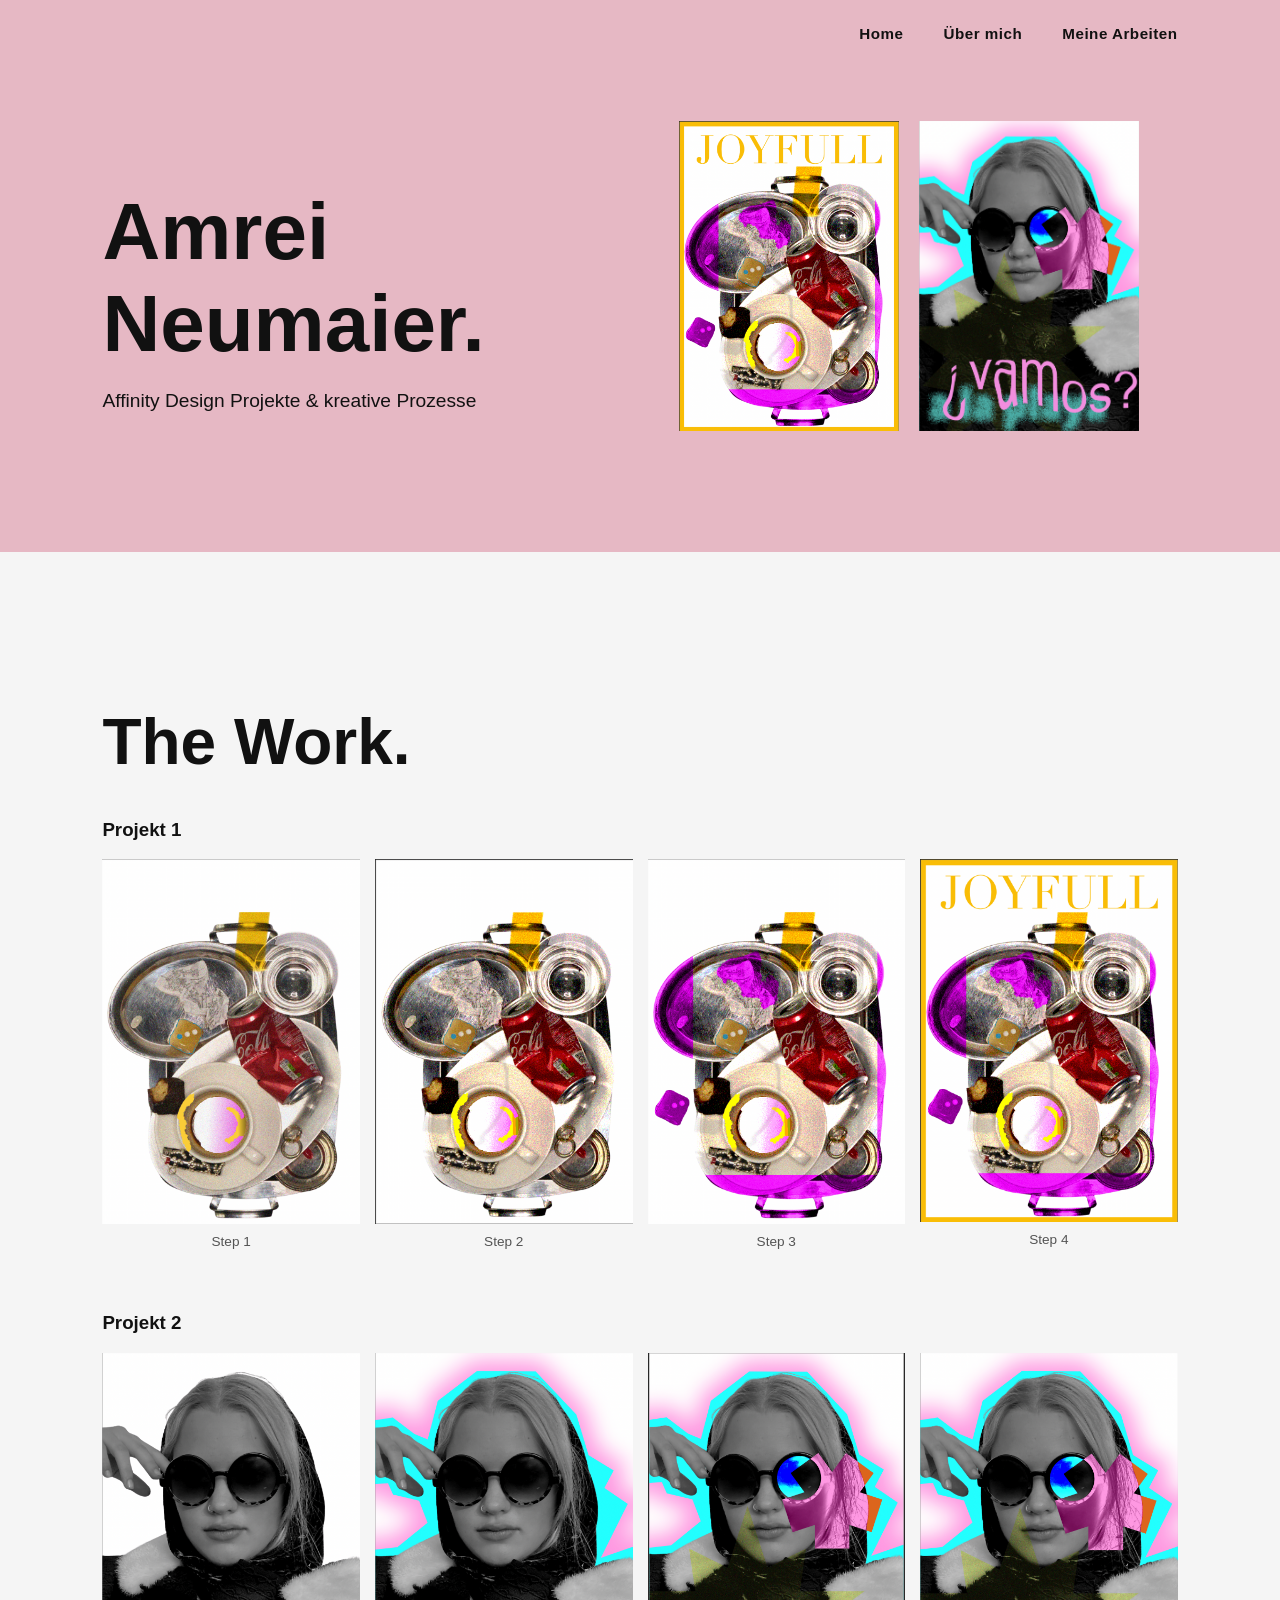
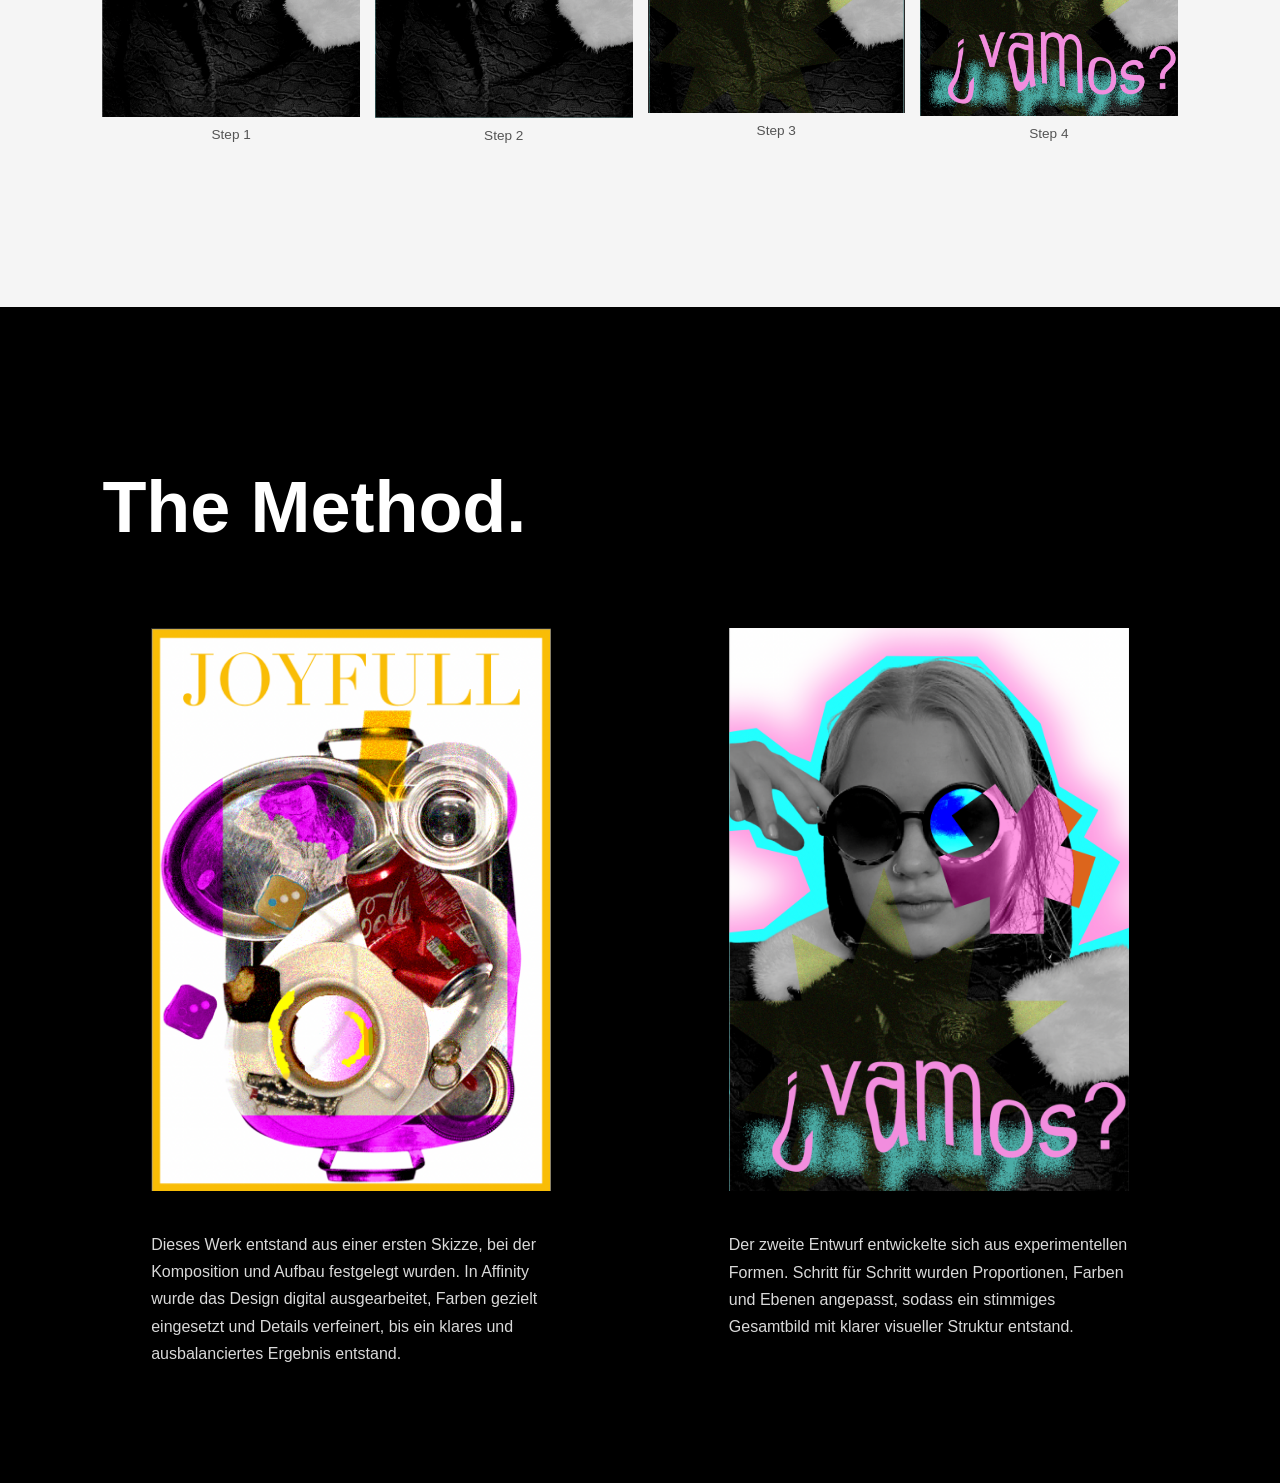
<file: index.html>
<!DOCTYPE html>
<html lang="de">
<head>
  <meta charset="UTF-8" />
  <meta name="viewport" content="width=device-width, initial-scale=1.0" />
  <title>Amrei Neumaier</title>
  <link rel="stylesheet" href="style.css" />
</head>
<body>
 <nav class="nav">
   <a href="index.html">Home</a>
   <a href="about.html">Über mich</a>
   <a href="work.html">Meine Arbeiten</a>
 </nav>

  <!-- HERO -->
  <section class="hero">
    <div class="hero-text">
      <h1>Amrei<br>Neumaier.</h1>
      <p>Affinity Design Projekte & kreative Prozesse</p>
    </div>

    <div class="hero-images">
      <img src="Images/work1_final.jpg" alt="Werk 1">
      <img src="Images/work2_final.jpg" alt="Werk 2">
    </div>
  </section>

  <!-- WORK -->
  <section class="work">
    <h2>The Work.</h2>

    <div class="project">
      <h3>Projekt 1</h3>
      <div class="process-grid">
        <div class="step"><img src="Images/p1_1.jpg"><p>Step 1</p></div>
        <div class="step"><img src="Images/p1_2.jpg"><p>Step 2</p></div>
        <div class="step"><img src="Images/p1_3.jpg"><p>Step 3</p></div>
        <div class="step"><img src="Images/work1_final.jpg"><p>Step 4</p></div>
      </div>
    </div>

    <div class="project">
      <h3>Projekt 2</h3>
      <div class="process-grid">
        <div class="step"><img src="Images/p2_1.jpg"><p>Step 1</p></div>
        <div class="step"><img src="Images/p2_2.jpg"><p>Step 2</p></div>
        <div class="step"><img src="Images/p2_3.jpg"><p>Step 3</p></div>
        <div class="step"><img src="Images/work2_final.jpg"><p>Step 4</p></div>
      </div>
    </div>

  </section>

  <!-- METHOD -->
  <section class="method">
    <h2>The Method.</h2>

    <div class="method-grid">

      <div class="method-item">
        <img src="Images/work1_final.jpg" alt="Werk 1">
        <p>
          Dieses Werk entstand aus einer ersten Skizze, bei der Komposition und Aufbau festgelegt wurden. In Affinity wurde das Design digital ausgearbeitet, Farben gezielt eingesetzt und Details verfeinert, bis ein klares und ausbalanciertes Ergebnis entstand.
        </p>
      </div>

      <div class="method-item">
        <img src="Images/work2_final.jpg" alt="Werk 2">
        <p>
          Der zweite Entwurf entwickelte sich aus experimentellen Formen. Schritt für Schritt wurden Proportionen, Farben und Ebenen angepasst, sodass ein stimmiges Gesamtbild mit klarer visueller Struktur entstand.
        </p>
      </div>

    </div>

  </section>

</body>
</html>
</file>
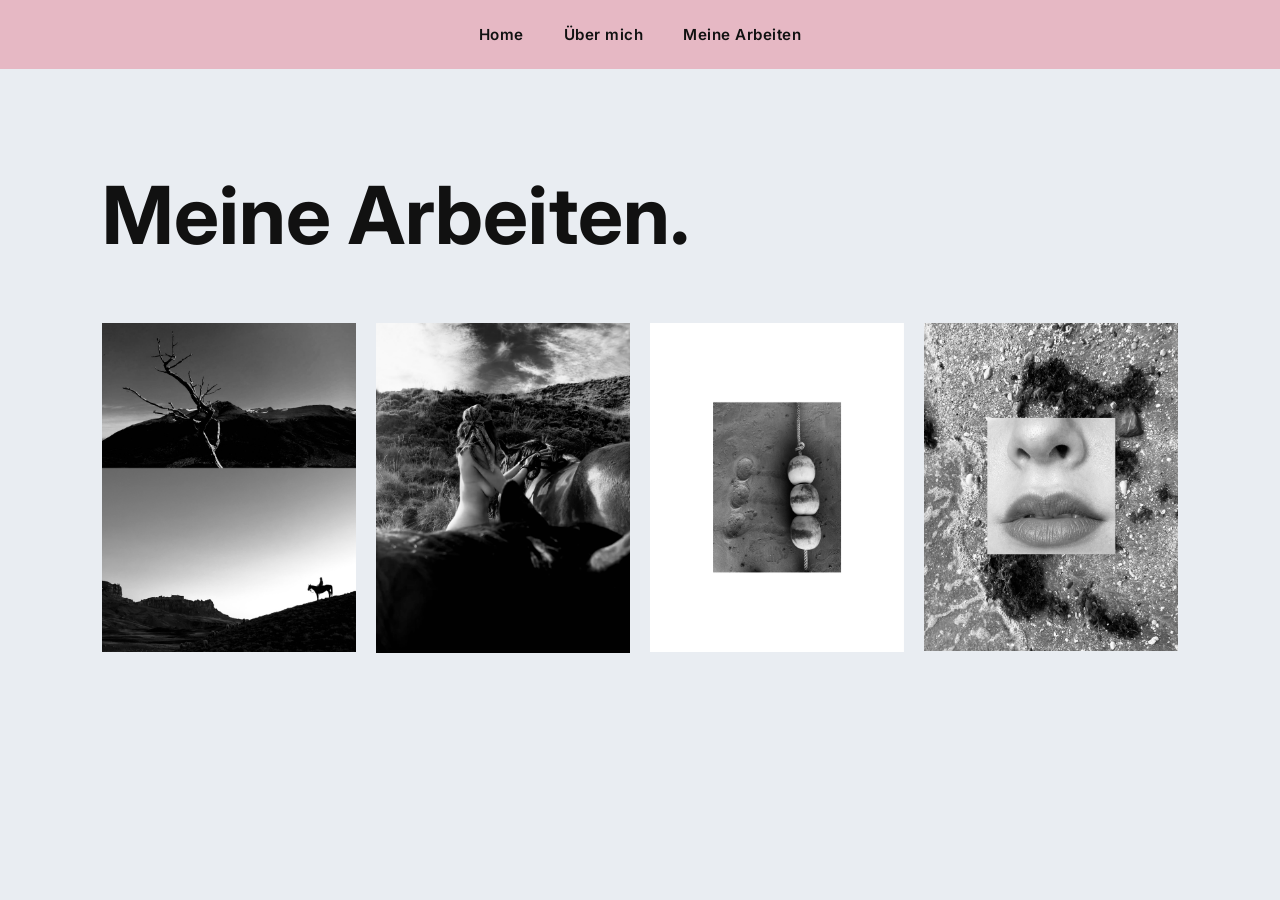
<file: work.html>
<!DOCTYPE html>
<html lang="de">
<head>
  <meta charset="UTF-8">
  <meta name="viewport" content="width=device-width, initial-scale=1.0">
  <title>Meine Arbeiten</title>

  <link href="https://fonts.googleapis.com/css2?family=Inter:wght@300;400;500&display=swap" rel="stylesheet">
  <link rel="stylesheet" href="work.css">
</head>
<body>

<nav class="nav">
  <a href="index.html">Home</a>
  <a href="about.html">Über mich</a>
  <a href="work.html">Meine Arbeiten</a>
</nav>

<section class="gallery">
  <h1>Meine Arbeiten.</h1>

  <div class="gallery-grid">
    <img src="Images/arbeit1.jpg">
    <img src="Images/arbeit2.jpg">
    <img src="Images/arbeit3.jpg">
    <img src="Images/arbeit4.jpg">
  </div>
</section>

</body>
</html>
</file>
<file: style.css>
body {
  margin: 0;
  font-family: 'Inter', sans-serif;
  background-color: #e9edf2;
  color: #111;
}

.nav {
  position: fixed;
  top: 0;
  width: 100%;
  padding: 25px 8%;
  display: flex;
  justify-content: flex-end;
  gap: 40px;
  align-items: center;
  background-color: #e6b8c4;
  z-index: 1000;
  box-sizing: border-box;
}

.nav a {
  text-decoration: none;
  color: #111;
  font-weight: 600;
  font-size: 0.95rem;
  letter-spacing: 0.5px;
  position: relative;
}

.nav a::after {
  content: "";
  position: absolute;
  left: 0;
  bottom: -5px;
  width: 0%;
  height: 2px;
  background: #111;
  transition: width 0.3s ease;
}

.nav a:hover::after {
  width: 100%;
}

.hero {
  display: flex;
  flex-wrap: wrap;
  align-items: center;
  justify-content: space-between;
  background-color: #e6b8c4;
  padding: 120px 8%;
}

.hero-text {
  flex: 1;
  min-width: 280px;
}

.hero-text h1 {
  font-size: clamp(3rem, 7vw, 5rem);
  margin-bottom: 20px;
}

.hero-text p {
  font-size: 1.2rem;
}

.hero-images {
  flex: 1;
  display: flex;
  gap: 20px;
  justify-content: center;
  align-items: center;
}

.hero-images img {
  width: 200px;     /* feste Breite = garantiert nebeneinander */
  height: auto;
}

.hero-images img {
  width: 45%;
  max-width: 220px;
  height: auto;
}

.work {
  background-color: #f5f5f5;
  padding: 100px 8%;
}

.work h2 {
  font-size: clamp(2rem, 5vw, 4rem);
  margin-bottom: 40px;
}

.project {
  margin-bottom: 50px;
}

.process-grid {
  display: grid;
  grid-template-columns: repeat(4, 1fr);
  gap: 15px;
}

.step {
  text-align: center;
}

.step img {
  width: 100%;
  transition: transform 0.3s ease;
}

.step img:hover {
  transform: scale(1.05);
}

.step p {
  margin-top: 6px;
  font-size: 0.85rem;
  opacity: 0.7;
}

.method {
  background-color: #000;
  color: #fff;
  padding: 100px 8%;
}

.method h2 {
  font-size: clamp(2.5rem, 6vw, 4.5rem);
  margin-bottom: 80px;
}

.method-grid {
  display: grid;
  grid-template-columns: repeat(2, 1fr);
  gap: 80px;
  justify-items: center;
}

.method-item {
  max-width: 400px;
}

.method-item img {
  width: 100%;
  margin-bottom: 20px;
}

.method-item p {
  line-height: 1.7;
  opacity: 0.85;
}

@media (max-width: 768px) {
  .nav {
    flex-direction: column;
    gap: 20px;
    padding: 15px 8%;
  }

  .hero {
    flex-direction: column;
    text-align: center;
  }

  .hero-images {
    flex-wrap: wrap;
  }

  .hero-images img {
    width: 80%;
    max-width: 300px;
  }

  .process-grid {
    grid-template-columns: repeat(2, 1fr);
  }

  .method-grid {
    grid-template-columns: 1fr;
  }
}
</file>
<file: work.css>
body {
  margin: 0;
  font-family: 'Inter', sans-serif;
  background-color: #e9edf2;
  color: #111;
}

/* NAVIGATION */
.nav {
  position: fixed;
  top: 0;
  width: 100%;
  padding: 25px 8%;
  display: flex;
  justify-content: center; 
  gap: 40px;
  align-items: center;
  background-color: #e6b8c4; 
  z-index: 1000;
  box-sizing: border-box; 
}

.nav a {
  text-decoration: none;
  color: #111;
  font-weight: 600; /* dickere Schrift */
  font-size: 0.95rem;
  letter-spacing: 0.5px;
  position: relative;
}

.nav a::after {
  content: "";
  position: absolute;
  left: 0;
  bottom: -5px;
  width: 0%;
  height: 2px;
  background: #111;
  transition: width 0.3s ease;
}

.nav a:hover::after {
  width: 100%;
}

/* SECTIONS */
section {
  padding: 100px 8%;
}

h1 {
  font-size: clamp(3rem, 7vw, 5rem);
  margin-bottom: 60px;
}

/* GALLERY */
.gallery-grid {
  display: grid;
  grid-template-columns: repeat(auto-fit, minmax(200px, 1fr));
  gap: 20px;
}

.gallery-grid img {
  width: 100%;
  transition: transform 0.3s ease;
}

.gallery-grid img:hover {
  transform: scale(1.05);
}

/* RESPONSIVE NAVIGATION */
@media (max-width: 768px) {
  .nav {
    flex-direction: column;
    gap: 20px;
    padding: 15px 8%;
  }
}
</file>
